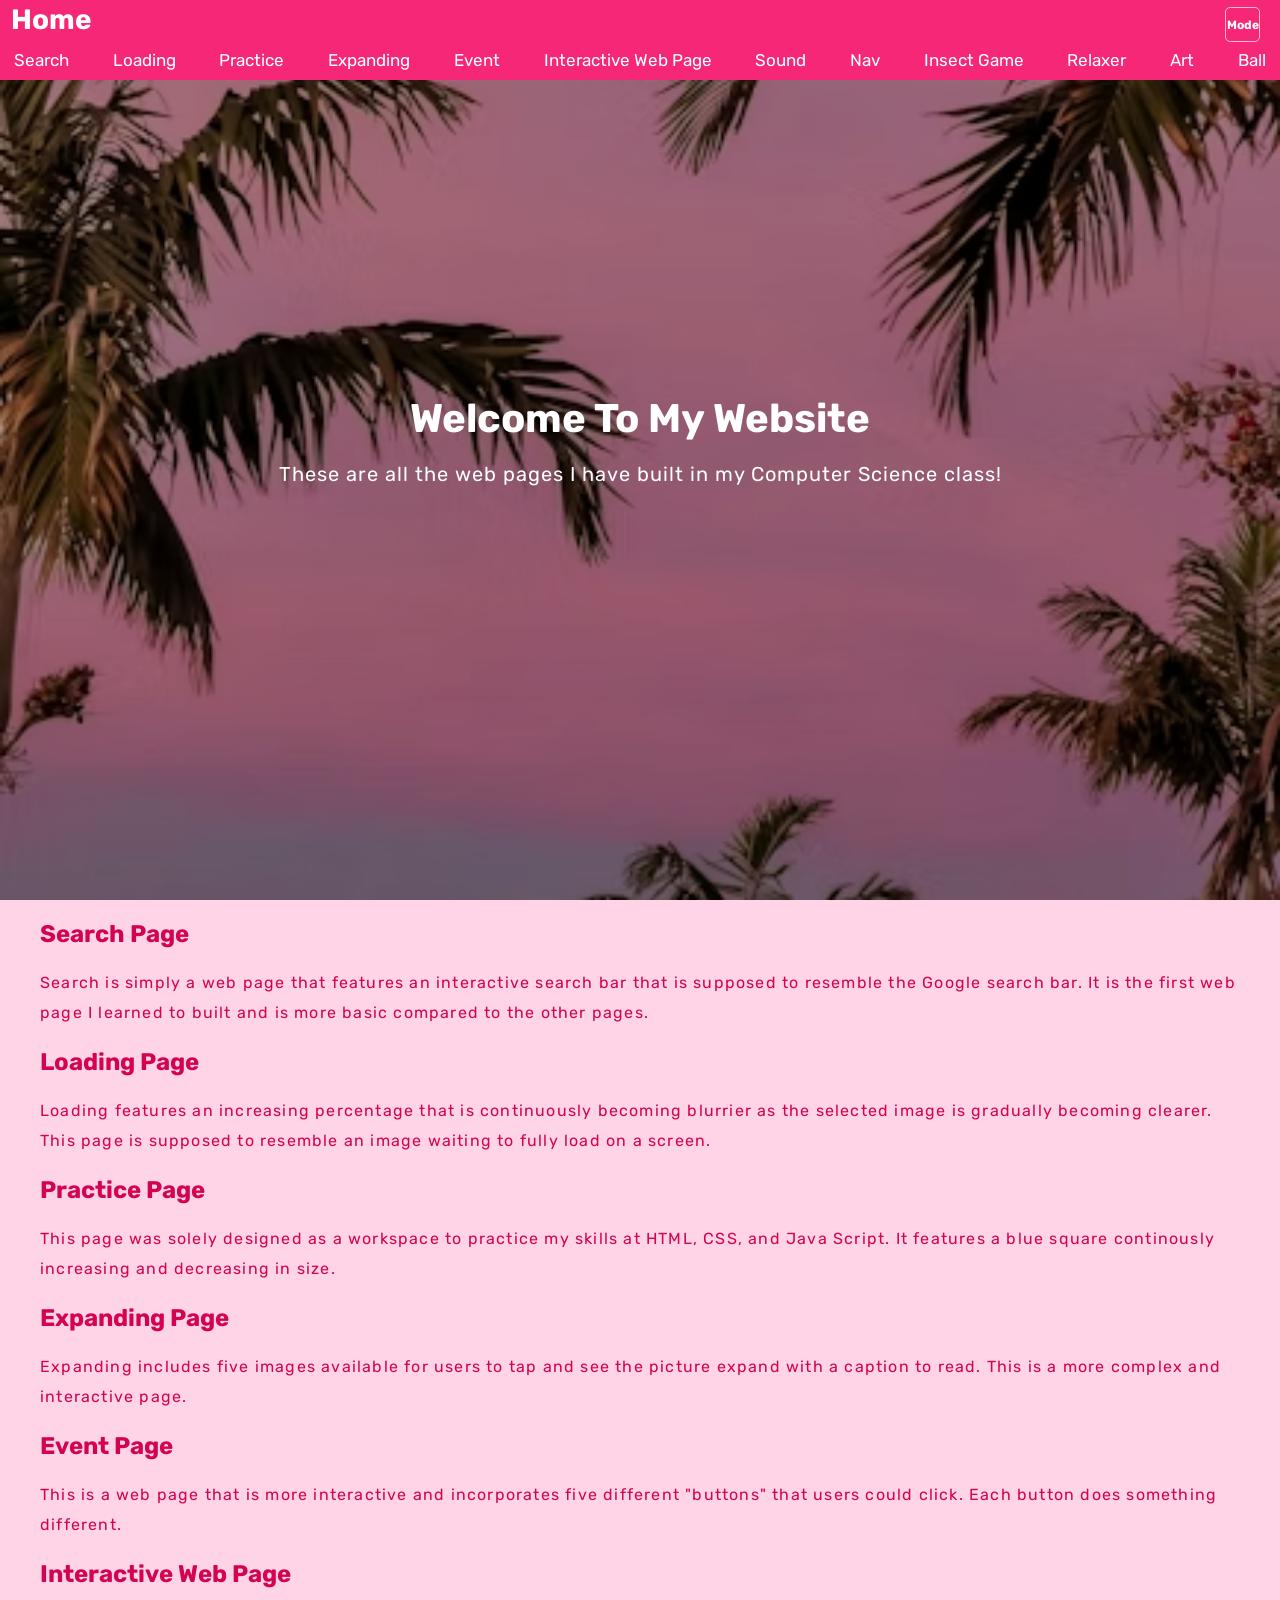
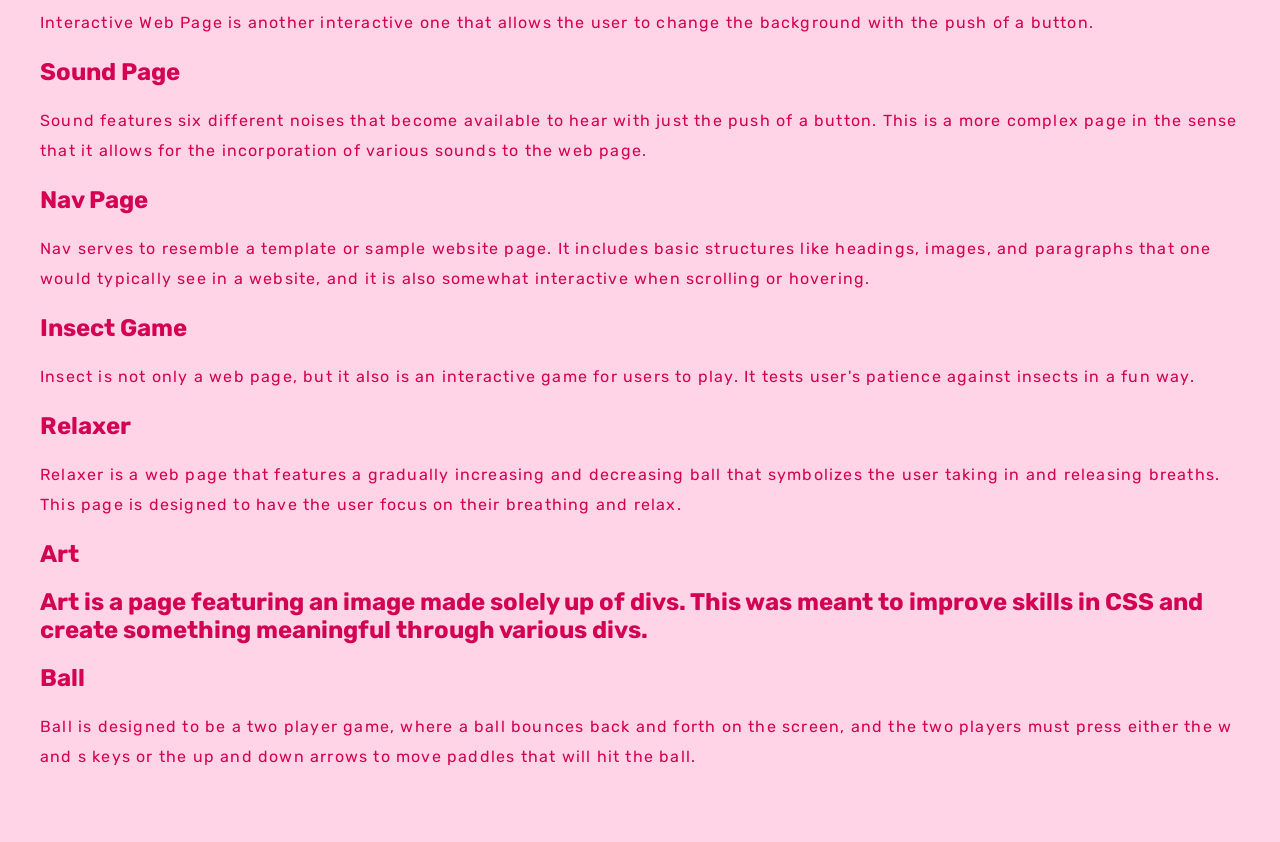
<file: index.html>
<!DOCTYPE html>
<html lang="en">
<head>
    <meta charset="UTF-8">
    <meta name="viewport" content="width=device-width, initial-scale=1.0">
    <title>Home Page</title>
    <link rel="stylesheet" href="style/index.css">
</head>
<body>
    <nav class="nav">
        <div class="container">
            <h1 class="logo">
                <a href="index.html">Home</a>
            </h1>
            <ul>
                <li>
                    <a href="search.html">Search</a>
                </li>
                <li>
                    <a href="loading.html">Loading</a>
                </li>
                <li>
                    <a href="practice.html">Practice</a>
                </li>
                <li>
                    <a href="expanding.html">Expanding</a>
                </li>
                <li>
                    <a href="event.html">Event</a>
                </li>
                <li>
                    <a href="interactivewebpage.html">Interactive Web Page</a>
                </li>
                <li>
                    <a href="sound.html">Sound</a>
                </li>
                <li>
                    <a href="nav.html">Nav</a>
                </li>
                <li>
                    <a href="insect.html">Insect Game</a>
                </li>
                <li>
                    <a href="relaxer.html">Relaxer</a>
                </li>
                <li>
                    <a href="art.html">Art</a>
                </li>
                <li>
                    <a href="ball.html">Ball</a>
                </li>
            </ul>
            <div class="btn">
                <h1>Mode</h1>
            </div>
        </div>
    </nav>

    <div class="hero">
        <div class="container">
            <h1>Welcome To My Website</h1>
            <p>These are all the web pages I have built in my Computer Science class!</p>
        </div>
    </div>

    <section class="container content">
        <h3>Search Page</h3>
        <p>Search is simply a web page that features an interactive search bar that is supposed to resemble the Google search bar. It is the first web page I learned to built and is more basic compared to the other pages.</p>
        <h3>Loading Page</h3>
        <p>Loading features an increasing percentage that is continuously becoming blurrier as the selected image is gradually becoming clearer. This page is supposed to resemble an image waiting to fully load on a screen.</p>
        <h3>Practice Page</h3>
        <p>This page was solely designed as a workspace to practice my skills at HTML, CSS, and Java Script. It features a blue square continously increasing and decreasing in size.</p>
        <h3>Expanding Page</h3>
        <p>Expanding includes five images available for users to tap and see the picture expand with a caption to read. This is a more complex and interactive page.</p>
        <h3>Event Page</h3>
        <p>This is a web page that is more interactive and incorporates five different "buttons" that users could click. Each button does something different.</p>
        <h3>Interactive Web Page</h3>
        <p>Interactive Web Page is another interactive one that allows the user to change the background with the push of a button.</p>
        <h3>Sound Page</h3>
        <p>Sound features six different noises that become available to hear with just the push of a button. This is a more complex page in the sense that it allows for the incorporation of various sounds to the web page.</p>
        <h3>Nav Page</h3>
        <p>Nav serves to resemble a template or sample website page. It includes basic structures like headings, images, and paragraphs that one would typically see in a website, and it is also somewhat interactive when scrolling or hovering.</p>
        <h3>Insect Game</h3>
        <p>Insect is not only a web page, but it also is an interactive game for users to play. It tests user's patience against insects in a fun way.</p>
        <h3>Relaxer</h3>
        <p>Relaxer is a web page that features a gradually increasing and decreasing ball that symbolizes the user taking in and releasing breaths. This page is designed to have the user focus on their breathing and relax.</p>
        <h3>Art</h3>
        <h3>Art is a page featuring an image made solely up of divs. This was meant to improve skills in CSS and create something meaningful through various divs.</h3>
        <h3>Ball</h3>
        <p>Ball is designed to be a two player game, where a ball bounces back and forth on the screen, and the two players must press either the w and s keys or the up and down arrows to move paddles that will hit the ball. </p>
    </section>

    <script src="script/index.js"></script>
</body>
</html>
</file>
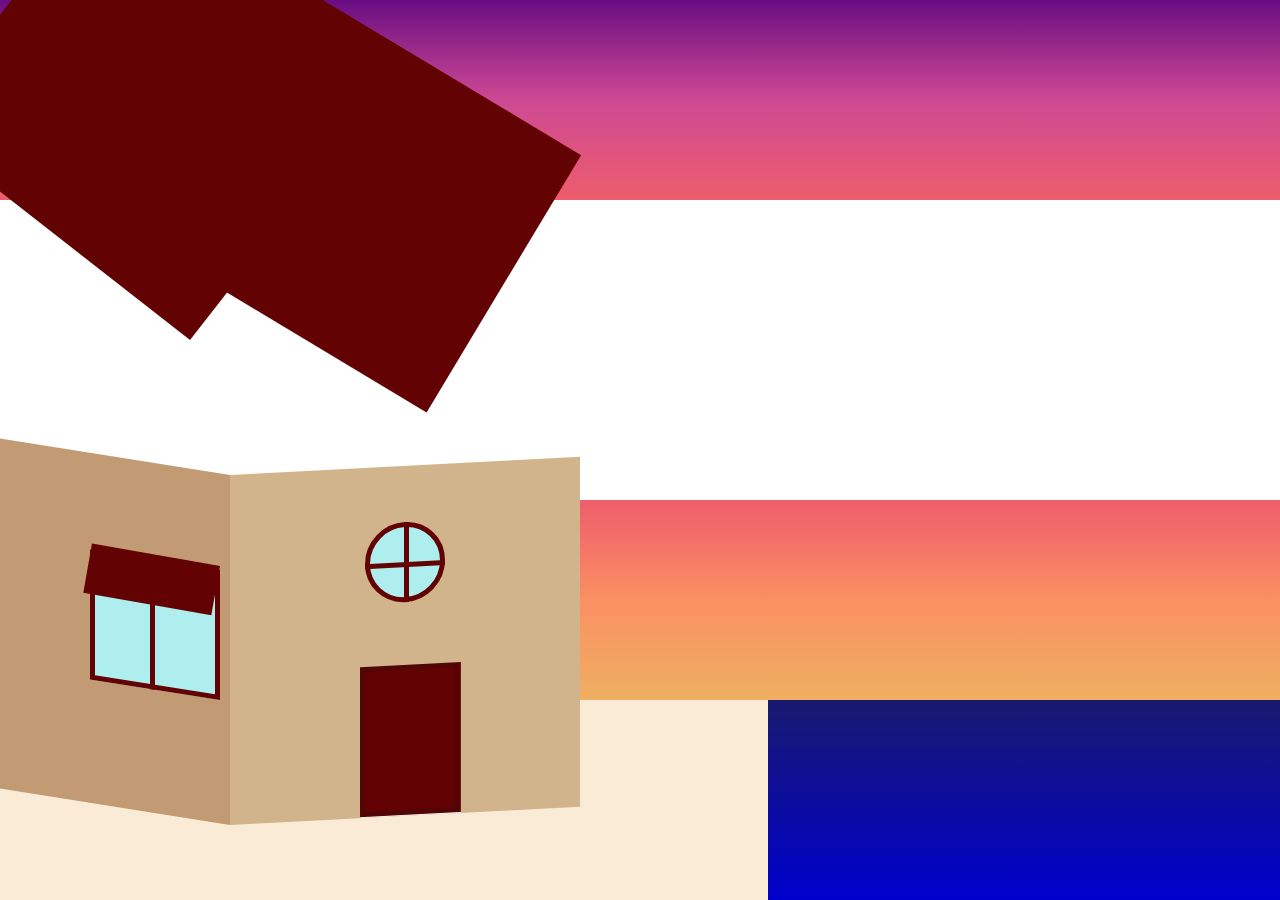
<file: art.html>
<!DOCTYPE html>
<html lang="en">
<head>
    <meta charset="UTF-8">
    <meta name="viewport" content="width=device-width, initial-scale=1.0">
    <title>Art</title>
    <link rel="stylesheet" href="style/art.css">
</head>
<body>
    <div class="front-wall"></div>
    <div class="door"></div>
    <div class="window1-pane"></div>
    <div class="window2-pane"></div>
    <div class="glass1"></div>
    <div class="glass2"></div>
    <div class="window1-frame1"></div>
    <div class="window1-frame2"></div>
    <div class="window2-frame1"></div>
    <div class="window2-frame2"></div>
    <div class="left-roof"></div>
    <div class="right-roof"></div>
    <div class="roof-gap"></div>
    <div class="slanted-wall"></div>
    <div class="sand"></div>
    <div class="ocean"></div>
    <div class="background1"></div>
    <div class="background2"></div>
    <div class="background3"></div>
    <div class="background4"></div>

</body>
</html>
</file>
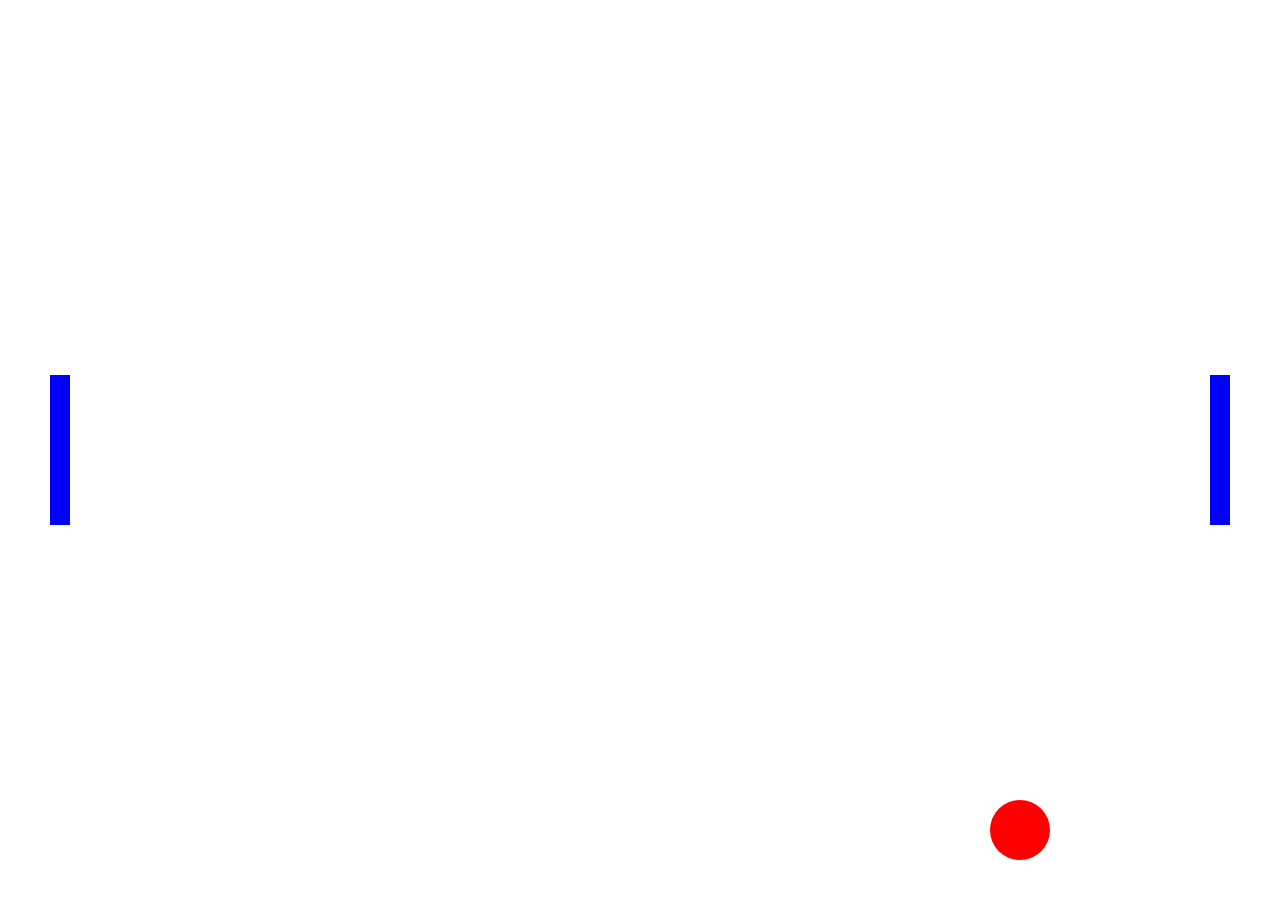
<file: ball.html>
<!DOCTYPE html>
<html lang="en">
<head>
    <meta charset="UTF-8">
    <meta name="viewport" content="width=device-width, initial-scale=1.0">
    <title>Ball</title>
</head>
<body>
    <script src="script/ball.js"></script>
</body>
</html>
</file>
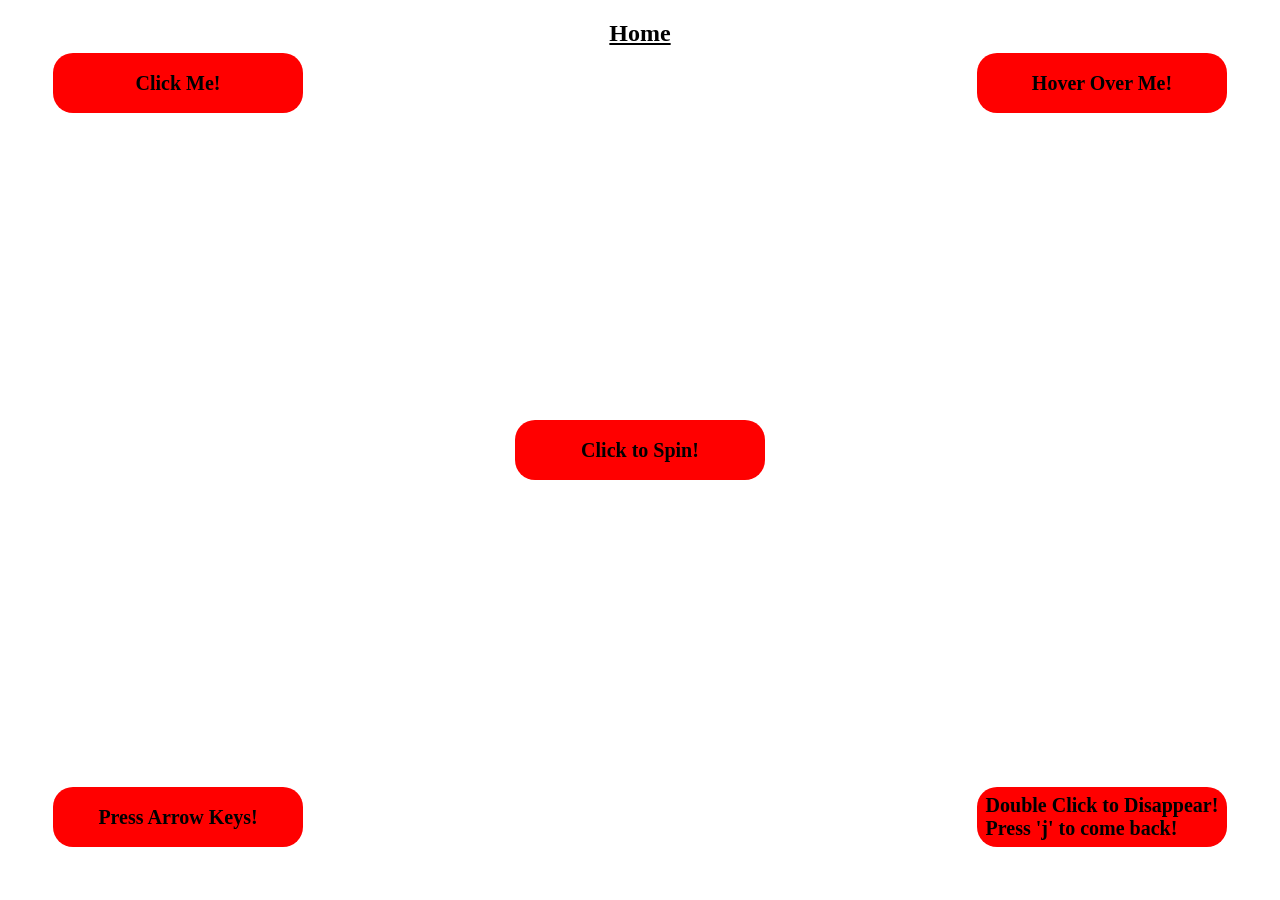
<file: event.html>
<!DOCTYPE html>
<html lang="en">
<head>
    <meta charset="UTF-8">
    <meta name="viewport" content="width=device-width, initial-scale=1.0">
    <title>Event</title>
    <link rel="stylesheet" href="style/event.css">
</head>
<body>
    <div class="rectangle click">
        <h3>Click Me!</h3>
    </div>
    <div class="rectangle move">
        <h3>Press Arrow Keys!</h3>
    </div>
    <div class="rectangle spin">
        <h3>Click to Spin!</h3>
    </div>
    <div class="rectangle hover">
        <h3>Hover Over Me!</h3>
    </div>
    <div class="rectangle dblclick">
        <h3>Double Click to Disappear! <br> Press 'j' to come back!</h3>
    </div>
    <nav class="nav">
        <div class="container">
            <h1 class="logo">
                <a href="index.html">Home</a>
            </h1>
        </div>
    </nav>
    <script src="script/event.js"></script>
</body>
</html>
</file>
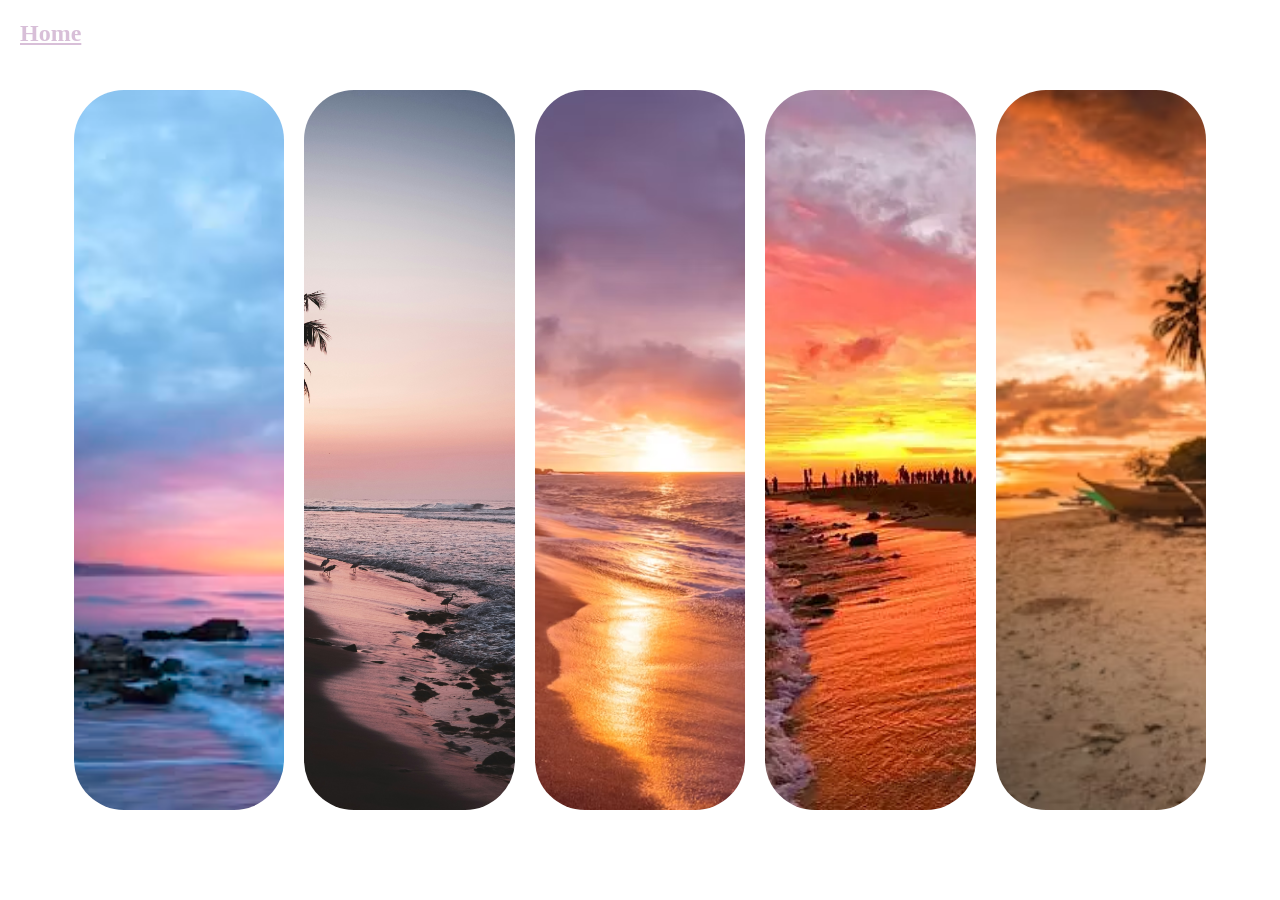
<file: expanding.html>
<!DOCTYPE html>
<html lang="en">
<head>
    <meta charset="UTF-8">
    <meta name="viewport" content="width=device-width, initial-scale=1.0">
    <title>Expanding</title>
    <link rel="stylesheet" href="style/expanding.css">
</head>
<body>
    <div class="container">
        <div class="panel" style="background-image: url('images/bluepinkyellow beach.avif')">
            <h3>Blue, calm aesthetic beach</h3>
        </div>
        <div class="panel" style="background-image: url('images/pinkblue beach.jpg')">
            <h3>Pink-blue sunset on a beach</h3>
        </div>
        <div class="panel" style="background-image: url('images/pinkpurple beach.avif')">
            <h3>Purple clouds, pink sunset beach</h3>
        </div>
        <div class="panel" style="background-image: url('images/orangered beach.webp')">
            <h3>Red-orange sunset beach</h3>
        </div>
        <div class="panel" style="background-image: url('images/orange yellow beach.avif')">
            <h3>Yellow-orange sunset beach</h3>
        </div>
    </div>
    <nav class="nav">
        <div class="container">
            <h1 class="logo">
                <a href="index.html">Home</a>
            </h1>
        </div>
    </nav>
    <script src="script/expanding.js"></script>
</body>
</html>
</file>
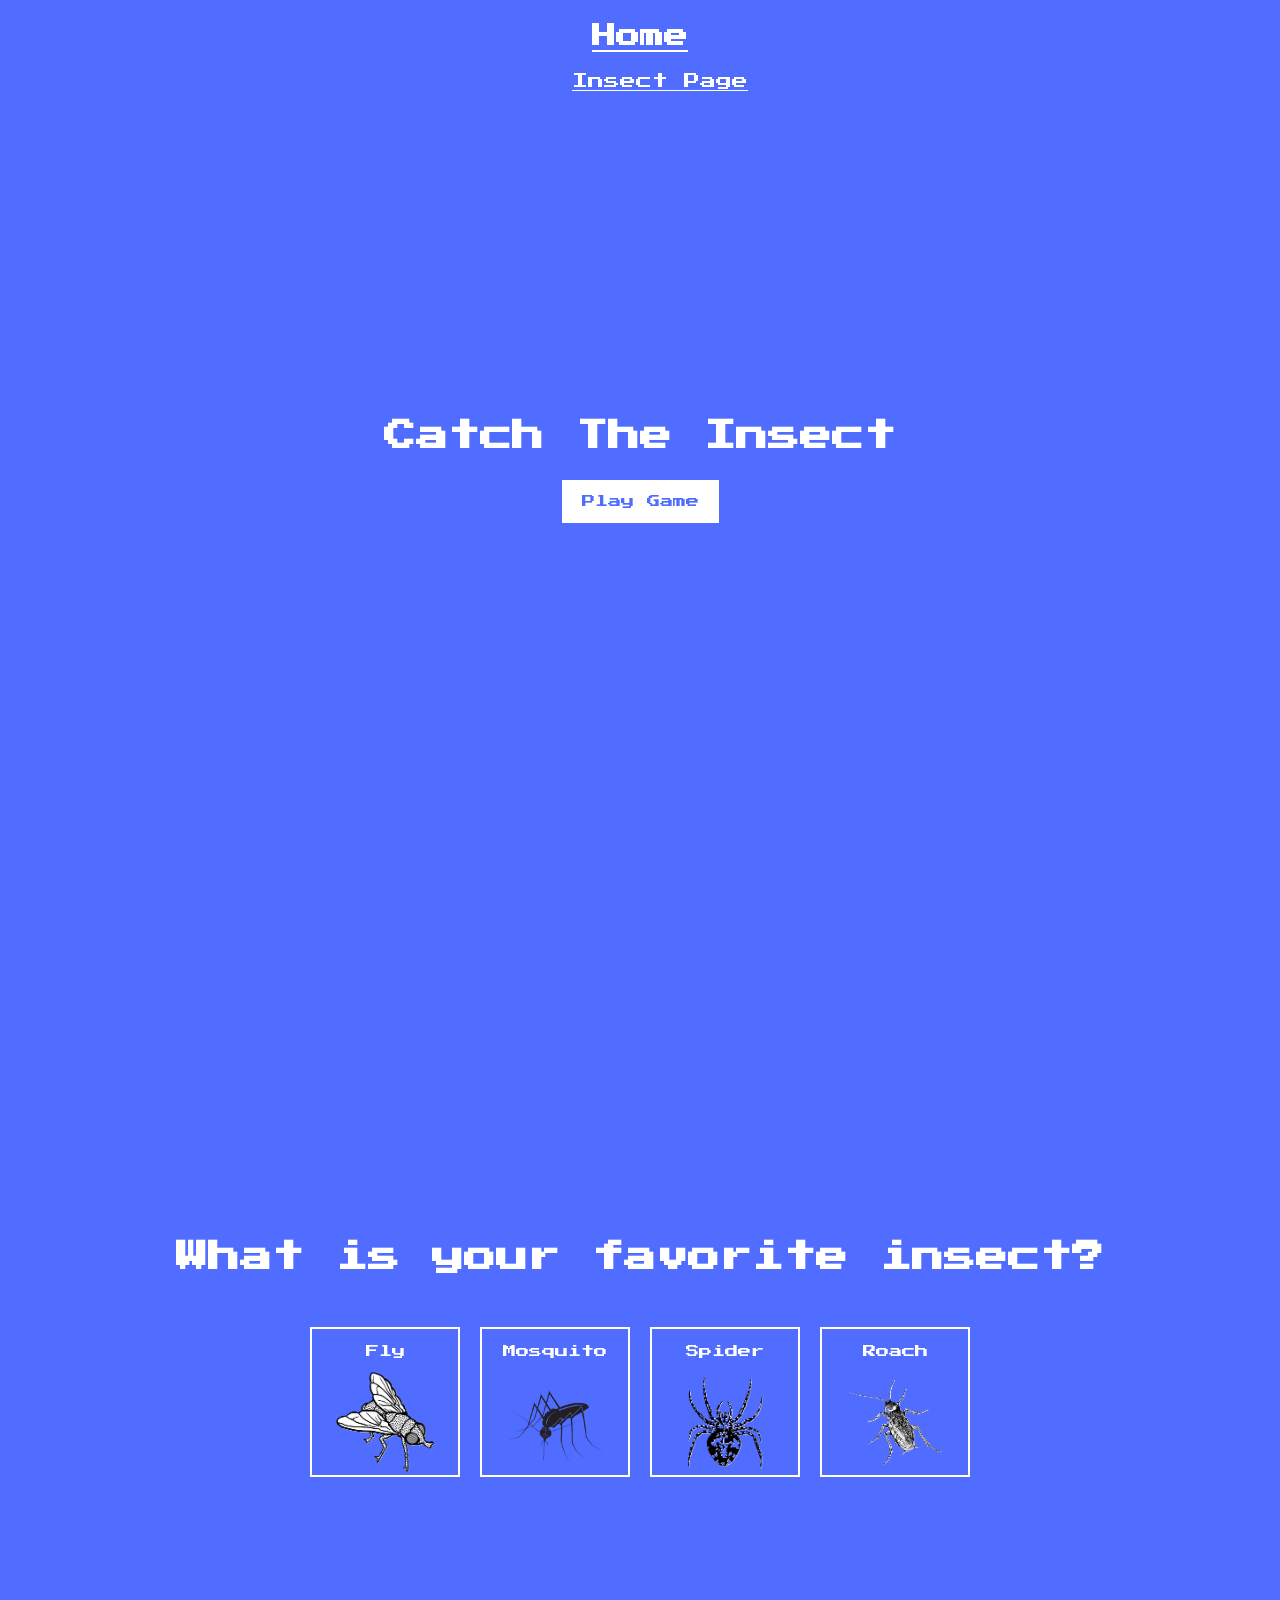
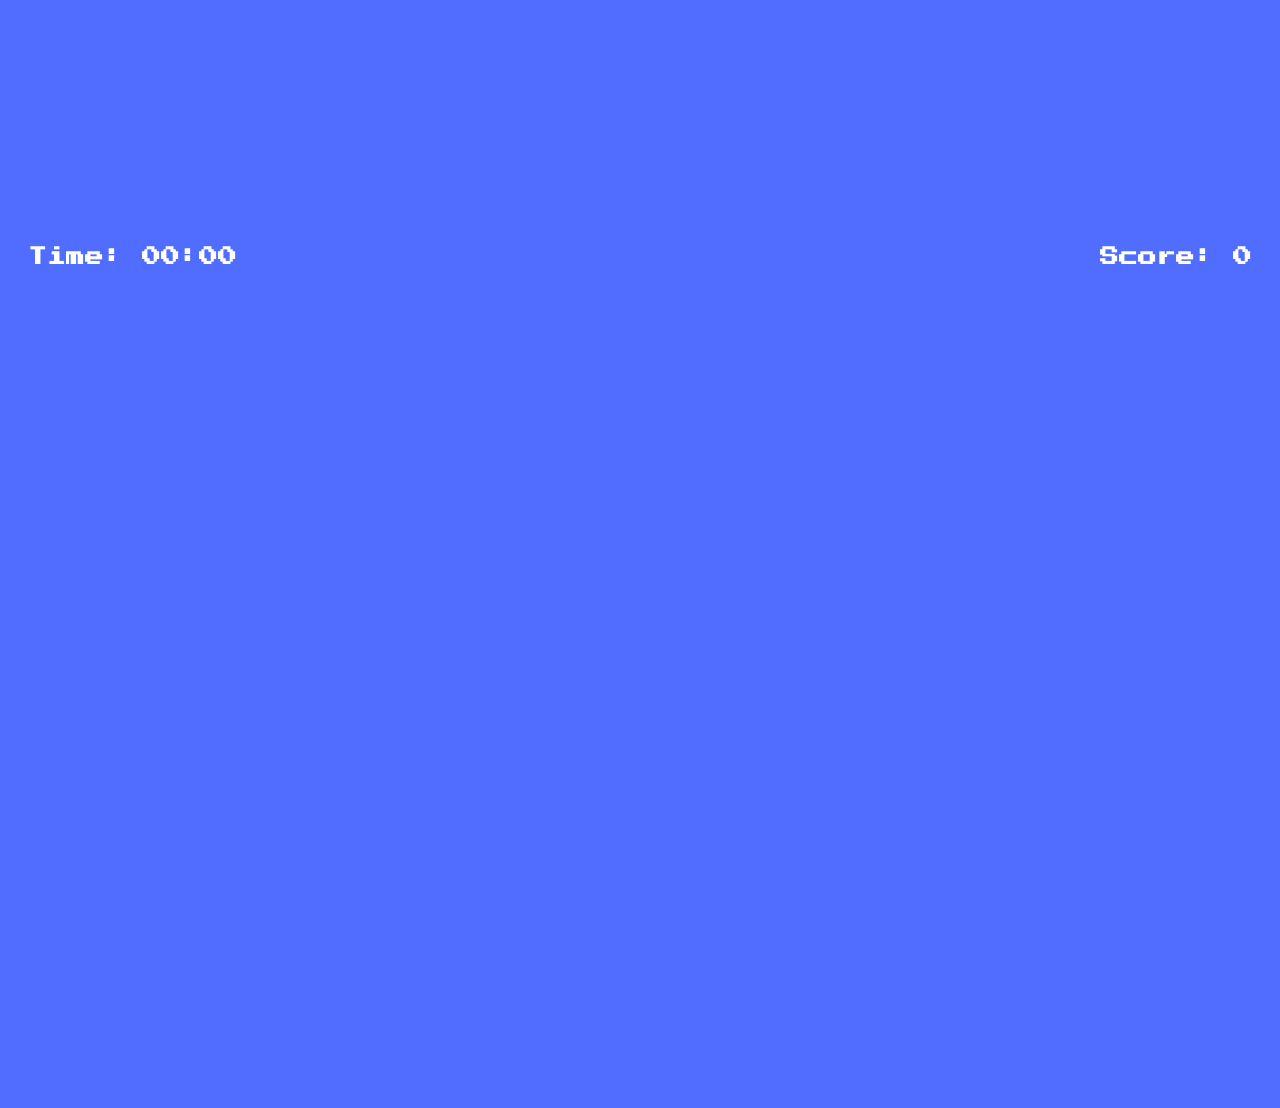
<file: insect.html>
<!DOCTYPE html>
<html lang="en">
<head>
    <meta charset="UTF-8">
    <meta name="viewport" content="width=device-width, initial-scale=1.0">
    <title>Insect Game</title>
    <link rel="stylesheet" href="style/insect.css">
</head>
<body>
    <nav class="nav">
        <div class="container">
            <h1 class="logo">
                <a href="index.html">Home</a>
            </h1>
            <ul>
                <li>
                    <a href="insect.html" class="current">Insect Page</a>
                </li>
            </ul>
        </div>
    </nav>

    <div class="screen">
        <h1>Catch The Insect</h1>
        <button class="btn" id="start-btn">Play Game</button>
    </div>

    <div class="screen">
        <h1>What is your favorite insect?</h1>
        <ul class="insects-list">
           <li>
            <button class="choose-insect-btn">
                <p>Fly</p>
                <img src="images/fly.png" alt="fly">
            </button>
           </li>
           <li>
            <button class="choose-insect-btn">
                <p>Mosquito</p>
                <img src="images/mosquito.png" alt="mosquito">
            </button>
           </li>
           <li>
            <button class="choose-insect-btn">
                <p>Spider</p>
                <img src="images/spider.png" alt="spider">
            </button>
           </li>
           <li>
            <button class="choose-insect-btn">
                <p>Roach</p>
                <img src="images/roach.png" alt="roach">
            </button>
           </li>
        </ul>
    </div>

    <div class="screen game-container" id="game-container">
        <h3 class="time" id="time">Time: 00:00</h3>
        <h3 id="score" class="score">Score: 0</h3>
        <h5 id="message" class="message">
            Are you annoyed yet? <br>
            You are playing an impossible game!!
        </h5>
        <nav class="nav">
            <div class="container">
                <h1 class="logo">
                    <a href="index.html">Home</a>
                </h1>
                <ul>
                    <li>
                        <a href="insect.html" class="current">Insect Page</a>
                    </li>
                </ul>
            </div>
        </nav>
    </div>
    <script src="script/insect.js"></script>
</body>
</html>
</file>
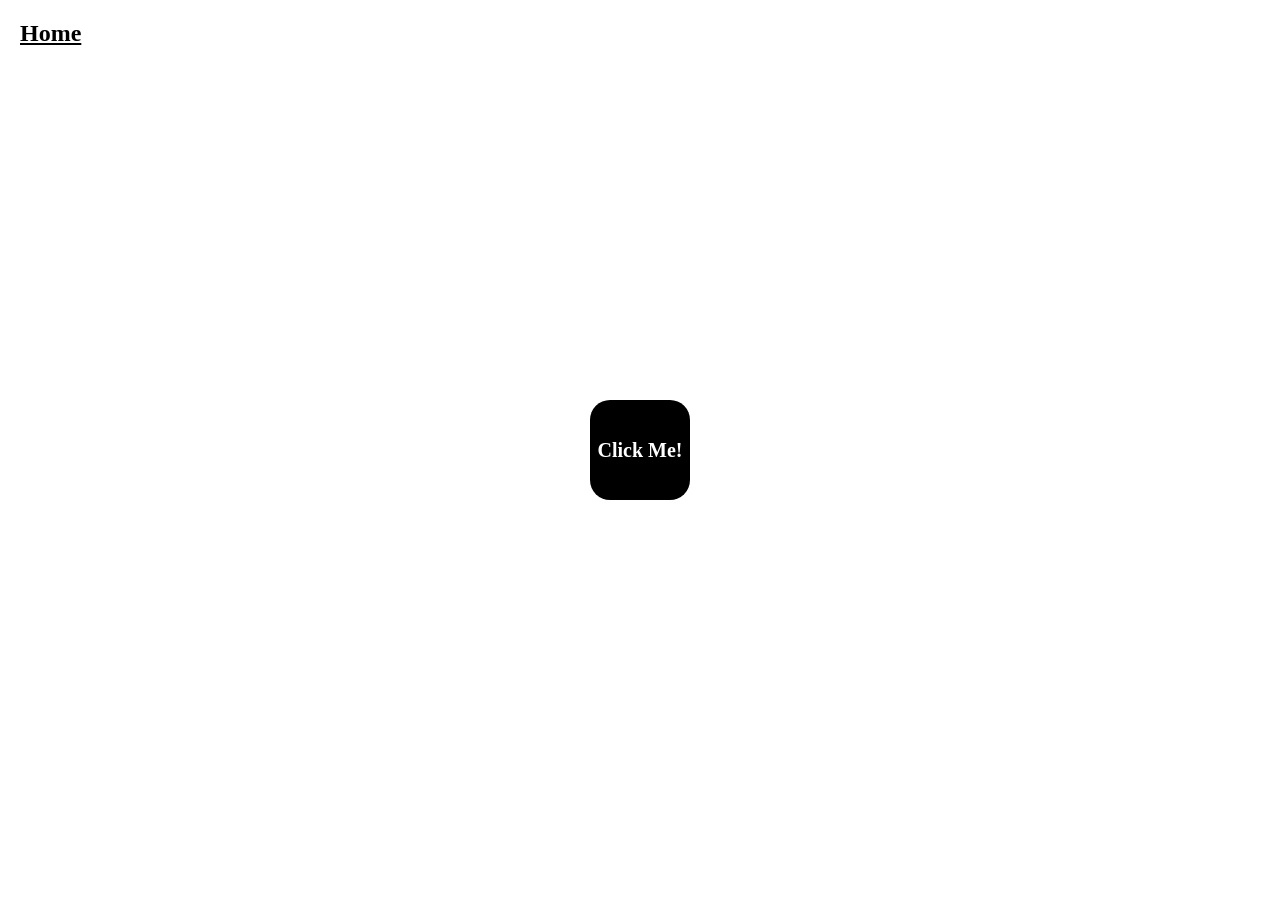
<file: interactivewebpage.html>
<!DOCTYPE html>
<html lang="en">
<head>
    <meta charset="UTF-8">
    <meta name="viewport" content="width=device-width, initial-scale=1.0">
    <title>Interactive Web Page</title>
    <link rel="stylesheet" href="style/interactivewebpage.css">
</head>
<body>
    <div class = "box">
        <h3>Click Me!</h3>
    </div>
    <nav class="nav">
        <div class="container">
            <h1 class="logo">
                <a href="index.html">Home</a>
            </h1>
        </div>
    </nav>
    <script src="script/interactivewebpage.js"></script>
</body>
</html>
</file>
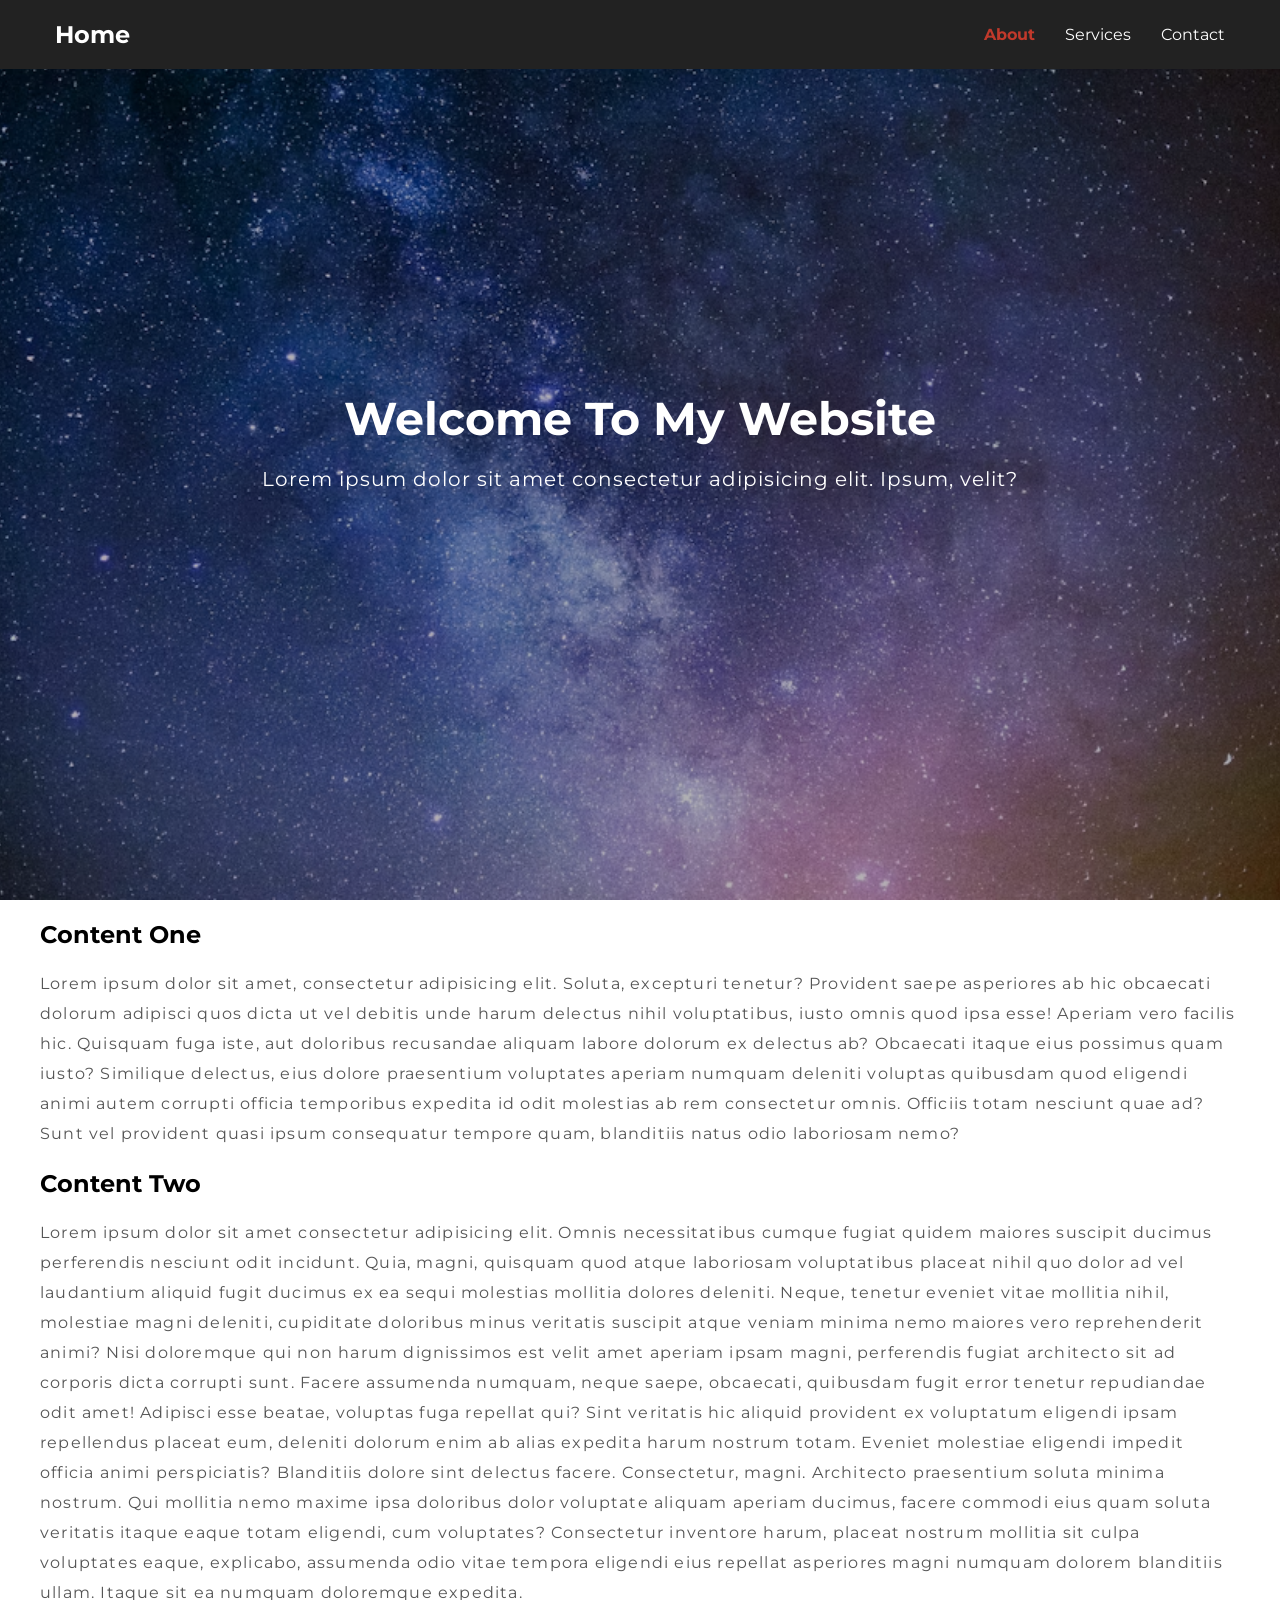
<file: nav.html>
<!DOCTYPE html>
<html lang="en">
<head>
    <meta charset="UTF-8">
    <meta name="viewport" content="width=device-width, initial-scale=1.0">
    <title>Nav Page</title>
    <link rel="stylesheet" href="style/nav.css">
</head>
<body>
    <nav class="nav">
        <div class="container">
            <h1 class="logo">
                <a href="index.html">Home</a>
            </h1>
            <ul>
                <li>
                    <a class="current" href="nav.html">About</a>
                </li>
                <li>
                    <a href="#">Services</a>
                </li>
                <li>
                    <a href="#">Contact</a>
                </li>
            </ul>
        </div>
    </nav>

    <div class="hero">
        <div class="container">
            <h1>Welcome To My Website</h1>
            <p> Lorem ipsum dolor sit amet consectetur adipisicing elit. Ipsum, velit?</p>
        </div>
    </div>

    <section class="container content">
        <h2>Content One</h2>
        <p>Lorem ipsum dolor sit amet, consectetur adipisicing elit. Soluta, excepturi tenetur? Provident saepe asperiores ab hic obcaecati dolorum adipisci quos dicta ut vel debitis unde harum delectus nihil voluptatibus, iusto omnis quod ipsa esse! Aperiam vero facilis hic. Quisquam fuga iste, aut doloribus recusandae aliquam labore dolorum ex delectus ab? Obcaecati itaque eius possimus quam iusto? Similique delectus, eius dolore praesentium voluptates aperiam numquam deleniti voluptas quibusdam quod eligendi animi autem corrupti officia temporibus expedita id odit molestias ab rem consectetur omnis. Officiis totam nesciunt quae ad? Sunt vel provident quasi ipsum consequatur tempore quam, blanditiis natus odio laboriosam nemo?</p>

        <h3>Content Two</h3>
        <p>Lorem ipsum dolor sit amet consectetur adipisicing elit. Omnis necessitatibus cumque fugiat quidem maiores suscipit ducimus perferendis nesciunt odit incidunt. Quia, magni, quisquam quod atque laboriosam voluptatibus placeat nihil quo dolor ad vel laudantium aliquid fugit ducimus ex ea sequi molestias mollitia dolores deleniti. Neque, tenetur eveniet vitae mollitia nihil, molestiae magni deleniti, cupiditate doloribus minus veritatis suscipit atque veniam minima nemo maiores vero reprehenderit animi? Nisi doloremque qui non harum dignissimos est velit amet aperiam ipsam magni, perferendis fugiat architecto sit ad corporis dicta corrupti sunt. Facere assumenda numquam, neque saepe, obcaecati, quibusdam fugit error tenetur repudiandae odit amet! Adipisci esse beatae, voluptas fuga repellat qui? Sint veritatis hic aliquid provident ex voluptatum eligendi ipsam repellendus placeat eum, deleniti dolorum enim ab alias expedita harum nostrum totam. Eveniet molestiae eligendi impedit officia animi perspiciatis? Blanditiis dolore sint delectus facere. Consectetur, magni. Architecto praesentium soluta minima nostrum. Qui mollitia nemo maxime ipsa doloribus dolor voluptate aliquam aperiam ducimus, facere commodi eius quam soluta veritatis itaque eaque totam eligendi, cum voluptates? Consectetur inventore harum, placeat nostrum mollitia sit culpa voluptates eaque, explicabo, assumenda odio vitae tempora eligendi eius repellat asperiores magni numquam dolorem blanditiis ullam. Itaque sit ea numquam doloremque expedita.</p>
    </section>
    <script src ="script/nav.js"></script>
</body>
</html>
</file>
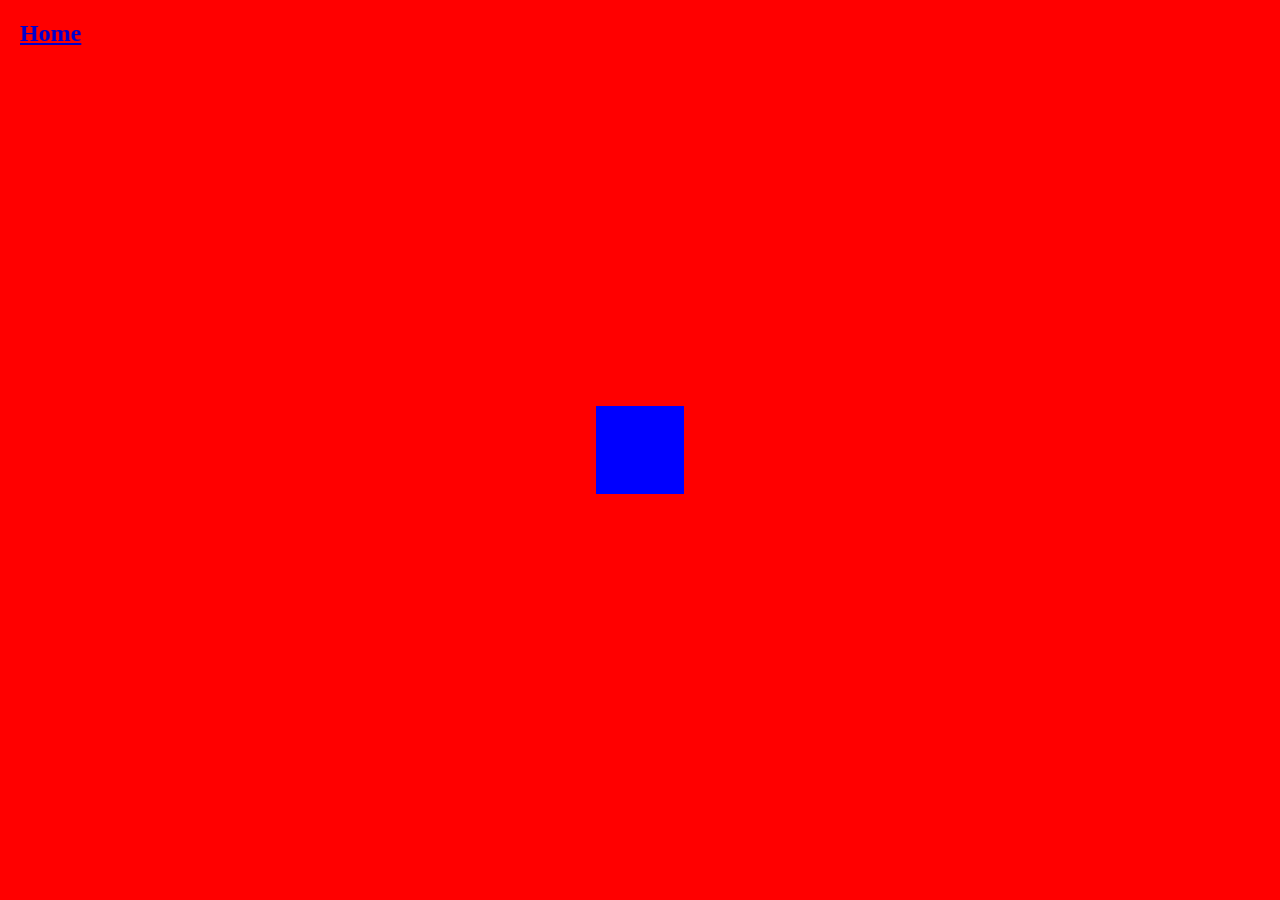
<file: practice.html>
<!DOCTYPE html>
<html lang="en">
<head>
    <meta charset="UTF-8">
    <meta name="viewport" content="width=device-width, initial-scale=1.0">
    <title>Document</title>
    <link rel="stylesheet" href="style/practice.css">
</head>
<body>
    <div class="box"></div>
    <nav class="nav">
        <div class="container">
            <h1 class="logo">
                <a href="index.html">Home</a>
            </h1>
        </div>
    </nav>
    <script src="script/practice.js"></script>
</body>
</html>
</file>
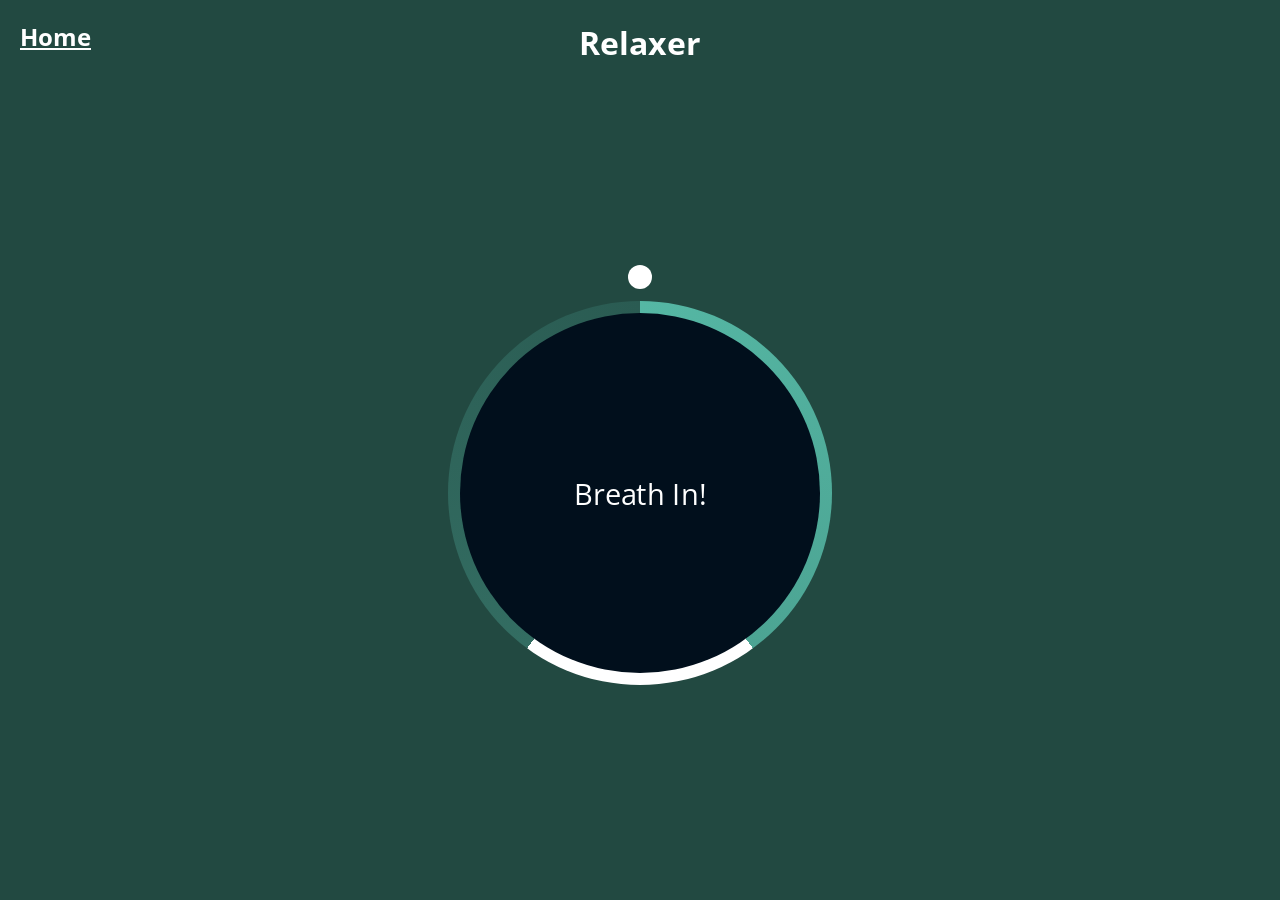
<file: relaxer.html>
<!DOCTYPE html>
<html lang="en">
<head>
    <meta charset="UTF-8">
    <meta name="viewport" content="width=device-width, initial-scale=1.0">
    <title>Relaxer</title>
    <link rel="stylesheet" href="style/relaxer.css">
</head>
<body>

    <h1>Relaxer</h1>
    <div class="container" id="container">
        <div class="circle"></div>

        <p class="text" id="text"></p>

        <div class="pointer-container">
            <span class="pointer"></span>
        </div>
        <div class="gradient-circle"></div>
    </div>

    <nav class="nav">
        <div class="nav-container">
            <h1 class="logo">
                <a href="index.html">Home</a>
            </h1>
        </div>
    </nav>

    <script src="script/relaxer.js"></script>
</body>
</html>
</file>
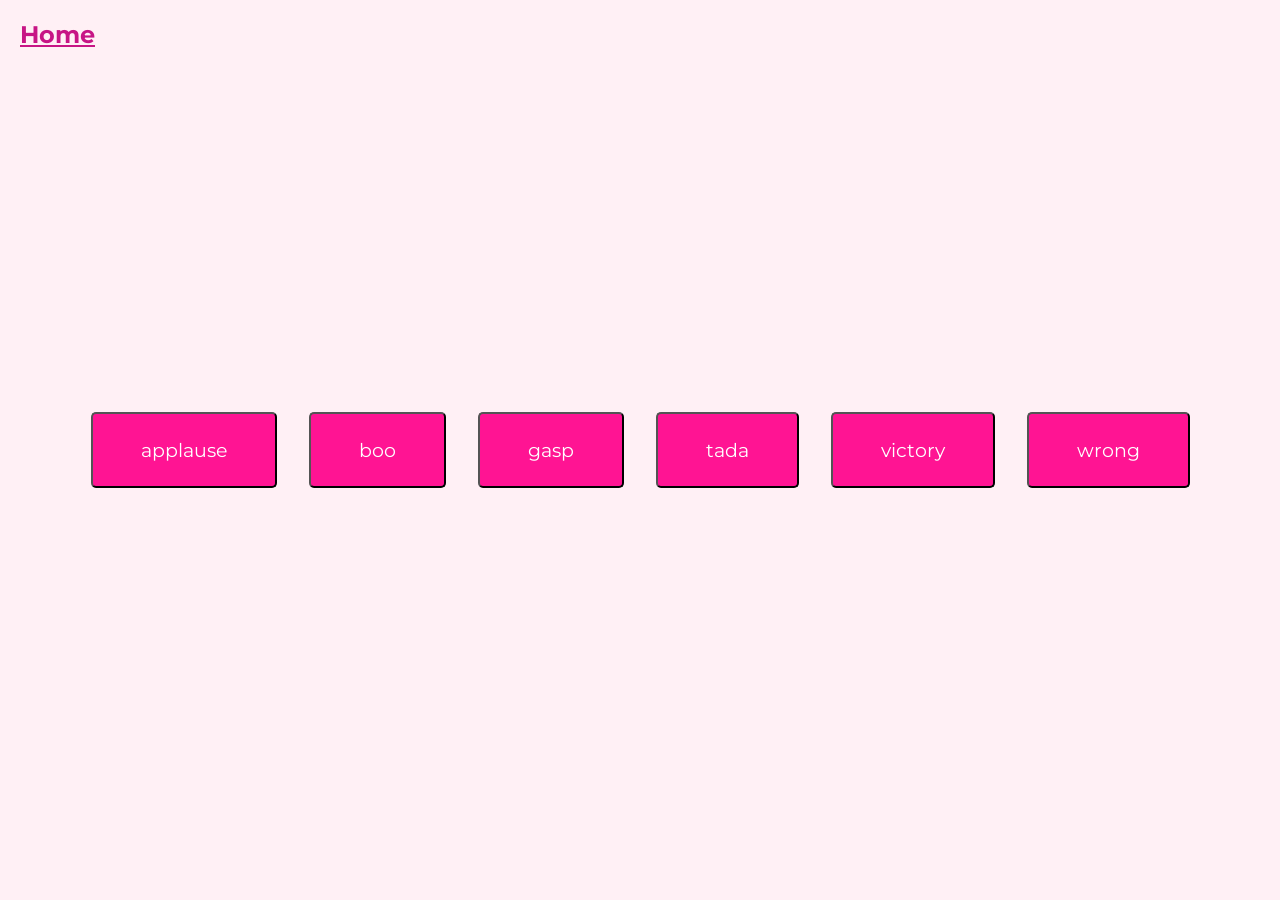
<file: sound.html>
<!DOCTYPE html>
<html lang="en">
<head>
    <meta charset="UTF-8">
    <meta name="viewport" content="width=device-width, initial-scale=1.0">
    <title>Sound</title>
    <link rel="stylesheet" href="style/sound.css">
</head>
<body>
    <audio src="sounds/applause.mp3" class="applause"></audio>
    <audio src="sounds/boo.mp3" class="boo"></audio>
    <audio src="sounds/gasp.mp3" class="gasp"></audio>
    <audio src="sounds/tada.mp3" class="tada"></audio>
    <audio src="sounds/victory.mp3" class="victory"></audio>
    <audio src="sounds/wrong.mp3" class="wrong"></audio>
    <div class="buttons"></div>
    <nav class="nav">
        <div class="container">
            <h1 class="logo">
                <a href="index.html">Home</a>
            </h1>
        </div>
    </nav>
    <script src = "script/sound.js"></script>
</body>
</html>
</file>
<file: style/index.css>
@import url('https://fonts.googleapis.com/css2?family=Montserrat:ital,wght@0,100..900;1,100..900&family=Open+Sans:ital,wght@0,300..800;1,300..800&family=Press+Start+2P&family=Rubik:ital,wght@0,300..900;1,300..900&display=swap');


* {
    box-sizing: border-box;
    margin: 0;
    padding: 0;
}

body {
    font-family: "Rubik", sans-serif;
    overflow-x: hidden;
    padding-bottom: 50px;
    background: #ffd4e6;
}

.container {
    max-width: 1350px;
    margin: 0 auto;
}

.nav {
    position: fixed;
    background: #f52776;
    top: 0;
    right: 0;
    left: 0;
    transition: all 0.3s ease-in-out;
    height: 80px;
}

.nav.container {
    display: flex;
    align-items: center;
    justify-content: space-between;
    padding: 20px 0px;
}

.nav a {
    text-decoration: none;
    color: #ffffff;
}

.nav a:hover {
    font-weight: bold;
    color: #ffd4e6;
}

.logo a {
    display: flex;
    font-size: 28px;
    top: 0px;
    left: 0px;
    padding: 3px 0px 0px 11px;
}

.nav ul {
    display: flex;
    align-items: center;
    justify-content: space-between;
    list-style-type: none;
    padding: 14px;
    font-size: 17px;
}

.hero {
    height: 100vh;
    background-image: url('../images/pinkbeachbackground.avif');
    background-size: cover;
    background-repeat: no-repeat;
    background-position: bottom center;
    color: #ffffff;
    display: flex;
    justify-content: center;
    align-items: center;
    text-align: center;
    position: relative;
    margin-bottom: 20px;
    z-index: -2;
}

.hero h1 {
    font-size: 40px;
    margin: -20px 0px 20px;
}

.hero p {
    font-size: 20px;
    letter-spacing: 1px;
}

.hero::before {
    content: '';
    position: absolute;
    top: 0px;
    left: 0px;
    width: 100%;
    height: 100%;
    z-index: -1;
    background: #000000;
    opacity: 0.3;
}

.content h3 {
    font-size: 150%;
    margin: 20px 40px;
    color: #d40252;
}

.content p {
    color: #d40252;
    line-height: 30px;
    letter-spacing: 1.2px;
    margin: 20px 40px;
}

.nav.active {
    background: #ffd4e6;
}

.nav.active a {
    color: #f52776;
}

.btn {
    display: flex;
    height: 35px;
    width: 35px;
    background: #f52776;
    top: 7px;
    right: 20px;
    position: absolute;
    align-items: center;
    justify-content: center;
    border-radius: 5px;
    cursor: pointer;
    border: 1px solid pink;
}

.btn h1 {
    font-size: 12px;
    padding: 2px;
    color: #ffffff;
}

.btn:hover {
    opacity: 0.8;
}

.hero.mode {
    background-image: url('../images/purple beach background.avif');
}

.hero.mode::before {
    content: '';
    position: absolute;
    top: 0px;
    left: 0px;
    width: 100%;
    height: 100%;
    z-index: -1;
    background: #000000;
    opacity: 0.5;
}

.nav.mode {
    background: #490c63;
}

.btn.mode {
    background: #490c63;
}

.content.mode h3 {
    color: #490c63;
}

.content.mode p {
    color: #490c63;
}

.nav.mode2 {
    background: #ecbfff;
}

.nav.mode2 a{
    color: #631087;
}
</file>
<file: style/art.css>
* {
    box-sizing: border-box;
    margin: 0;
}

.front-wall {
    background: Tan;
    /* background: bisque; */
    height: 350px;
    width: 350px;
    display: flex;
    position: fixed;
    right: 700px;
    bottom: 75px;
    transform: skewX(2deg);
    transform: skewY(-3deg);
    transform-origin: center left;
    z-index: 2;
}

.sand {
    background: AntiqueWhite;
    height: 200px;
    width: 60vw;
    display: flex;
    position: absolute;
    bottom: 0px;
}

.ocean {
    background: linear-gradient(Midnightblue, mediumblue);
    height: 200px;
    width: 40vw;
    display: flex;
    position: absolute;
    bottom: 0px;
    right: 0px;
}

.slanted-wall {
    background: #c29a74;
    /* background: #c29a74; */
    height: 350px;
    width: 315px;
    display: flex;
    position: fixed;
    right: 1050px;
    bottom: 75px;
    transform: skewX(-5deg);
    transform: skewY(9deg);
    transform-origin: top right;
    z-index: 2;
}

.door {
    position: fixed;
    background: #630202;
    height: 150px;
    width: 100px;
    bottom: 88px;
    right: 820px;
    z-index: 4;
    transform: skewX(2deg);
    transform: skewY(-3deg);
    transform-origin: top right;
    border: 5px solid #520505;
}

.left-roof {
    position: absolute;
    display: flex;
    background: #630202;
    height: 300px;
    width: 350px;
    right: 1090px;
    top: 40px;
    transform: skewX(5deg);
    transform: skewY(10deg);
    transform: rotate(38deg);
    transform-origin: bottom right;
    z-index: -3;
}

.right-roof {
    position: absolute;
    display: flex;
    background: #630202;
    height: 300px;
    width: 325px;
    right: 807px;
    top: -55px;
    transform: skewX(5deg);
    transform: skewY(10deg);
    transform: rotate(31deg);
    transform-origin: bottom left;
    z-index: -3;
}

.roof-gap {
    position: absolute;
    display: flex;
    background: #630202;
    height: 50px;
    width: 70px;
    top: 0px;
    right: 985px;
}

.background1 {
    background: linear-gradient(#6a0d83, #ce4993);
    position: absolute;
    display: flex;
    height: 100px;
    width: 100vw;
    top: 0px;
    z-index: -5;
}

.background2 {
    background: linear-gradient(#ce4993, #ee5d6c);
    position: absolute;
    display: flex;
    height: 100px;
    width: 100vw;
    top: 100px;
    z-index: -5;
}

.background3 {
    background: linear-gradient(#ee5d6c, #fb9062);
    position: absolute;
    display: flex;
    height: 100px;
    width: 100vw;
    bottom: 300px;
}

.background4 {
    background: linear-gradient(#fb9062, #eeaf61);
    position: absolute;
    display: flex;
    height: 100px;
    width: 100vw;
    bottom: 200px;
}

.window1-pane {
    position: absolute;
    display: flex;
    height: 80px;
    width: 80px;
    background: PaleTurquoise;
    bottom: 300px;
    right: 835px;
    z-index: 6;
    transform: skewX(2deg);
    transform: skewY(-3deg);
    transform-origin: top right;
    border-radius: 50%;
    border: 5px solid #630202;
}

.window1-frame1 {
    position: absolute;
    display: flex;
    height: 80px;
    width: 5px;
    background: #630202;
    bottom: 298px;
    right: 871px;
    z-index: 8;
    transform: skewX(2deg);
    transform: skewY(-3deg);
    transform-origin: top right;
}

.window1-frame2 {
    position: absolute;
    display: flex;
    height: 5px;
    width: 80px;
    background: #630202;
    bottom: 335px;
    right: 835px;
    z-index: 8;
    transform: skewX(2deg);
    transform: skewY(-3deg);
    transform-origin: top right;
}

.window2-pane {
    position: absolute;
    display: flex;
    height: 130px;
    width: 130px;
    background: PaleTurquoise;
    bottom: 200px;
    left: 90px;
    z-index: 6;
    transform: skewX(-5deg);
    transform: skewY(9deg);
    transform-origin: top right;
    border: 5px solid #630202;
}

.window2-frame1 {
    position: absolute;
    display: flex;
    background: #630202;
    height: 130px;
    width: 5px;
    bottom: 210px;
    left: 150px;
    z-index: 8;
    transform: skewX(-5deg);
    transform: skewY(9deg);
    transform-origin: top right;
}

.window2-frame2 {
    position: absolute;
    display: flex;
    background: #630202;
    height: 50px;
    width: 130px;
    bottom: 284px;
    left: 90px;
    z-index: 9;
    transform: skewX(5deg);
    transform: skewY(10deg);
    transform: rotate(10deg);
    transform-origin: top right;
}
</file>
<file: style/event.css>
* {
    box-sizing: border-box;
}

body {
    display: flex;
    height: 100vh;
    align-items: center;
    justify-content: center;
    margin: 0;
}

.rectangle {
    height: 60px;
    width: 250px;
    background: red;
    margin: 3px;
    border-radius: 20px;
    display: flex;
    justify-content: center;
    align-items: center;
}
.rectangle h3 {
    position: absolute;
    align-items: center;
    justify-content: center;
    font-size: 20px;
}

.click {
    position: absolute;
    top: 50px;
    left: 50px;
    cursor: pointer;
}

.move {
    position: absolute;
    bottom: 50px;
    left: 50px;
    cursor: pointer;
}

.hover {
    position: absolute;
    top: 50px;
    right: 50px;
    cursor: pointer;
}

.dblclick {
    position: absolute;
    bottom: 50px;
    right: 50px;
    cursor: pointer;
}

@keyframes spinner {
    from {
        transform: rotate(0deg);
    }
    to {
        transform: rotate(360deg);
    }
}

.spin {
    animation: spinner .3s linear infinite;
    animation-play-state: paused;
    cursor: pointer;
}

.nav.container {
    display: flex;
    align-items: center;
    justify-content: center;
    padding: 20px 0px;
}

.nav {
    position: fixed;
    top: 0px;
    transition: all 0.3s ease-in-out;
}

.nav a {
    color: rgb(0, 0, 0);
}

.nav a:hover {
    color: red;
    font-weight: bold;
}
</file>
<file: style/expanding.css>
* {
    box-sizing: border-box;
}

body {
    height: 100vh;
    display: flex;
    align-items: center;
    justify-content: center;
    margin: 0;
}

.container {
    display: flex;
    width: 90vw;
}

.panel {
    background-size: cover;
    background-position: center;
    background-repeat: no-repeat;
    height: 80vh;
    border-radius: 50px;
    color: white;
    cursor: pointer;
    flex: 1;
    margin: 10px;
    position: relative;
    transition: flex 1s ease-in;
}

.panel h3 {
    position: absolute;
    bottom: 20px;
    left: 20px;
    font-size: 24px;
    margin: 0px;
    opacity: 0;
    transition: opacity 1s ease-in 0.5s;
}

.panel.active {
    flex: 10;
}

.panel.active h3 {
    opacity: 1;
}

.nav {
    top: 0px;
    left: 20px;
    position: fixed;
    transition: all 0.3s ease-in-out;
}

.nav.container {
    display: flex;
    align-items: center;
    justify-content: space-between;
    padding: 20px 0px;
}

.nav a {
    color: Thistle;
}

.nav a:hover {
    color: LightPink;
    font-weight: bold;
}
</file>
<file: style/insect.css>
@import url('https://fonts.googleapis.com/css2?family=Montserrat:ital,wght@0,100..900;1,100..900&family=Open+Sans:ital,wght@0,300..800;1,300..800&family=Press+Start+2P&display=swap');


* {
    box-sizing: border-box;
}

body {
    background-color: #516dff;
    color: #ffffff;
    font-family: "Press Start 2P", system-ui;
    height: 100vh;
    overflow: hidden;
    text-align: center;
}

.choose-insect-btn img {
    width: 100px;
    height: 100px;
    object-fit: contain;
}

.screen {
    height: 100vh;
    display: flex;
    flex-direction: column;
    align-items: center;
    justify-content: center;
    transition: margin 0.5s ease-out;
}

.btn {
    border: 0;
    background-color: #ffffff;
    color: #516dff;
    padding: 15px 20px;
    cursor: pointer;
    font-family: inherit;
}

.btn:hover {
    opacity: 0.9;
}

.screen.up {
    margin-top: -100vh;
}

a {
    color: white;
}

h1 {
    line-height: 1.4;
}

.insects-list {
    display: flex;
    flex-wrap: wrap;
    list-style-type: none;
    justify-content: center;
    padding: 0;
}

.insects-list li {
    margin: 10px;
}

.choose-insect-btn {
    background-color: transparent;
    border: 2px solid #ffffff;
    color: #ffffff;
    cursor: pointer;
    font-family: inherit;
    width: 150px;
    height: 150px;
}

.choose-insect-btn:hover {
    background-color: #ffffff;
    color: #516dff;
}

.choose-insect-btn:active {
    background-color: rgba(255, 255, 255, 0.7);
}

.game-container {
    position: relative;
}

.time {
    position: absolute;
    top: 20px;
    left: 20px;
}

.score {
    position: absolute;
    top: 20px;
    right: 20px;
}

.message {
    opacity: 0;
    line-height: 1.7;
    width: 100%;
    background-color: rgba(0,0,0,0.5);
    z-index 100;
    padding: 20px;
    text-align: center;
    position: absolute;
    top: 0;
    left: 50%;
    transform: translate(-50%, -150%);
    transition: transform 0.4s ease-in;
}

.message.visible {
    opacity: 1;
    transform: translate(-50%, 150%);
}

.insect {
    cursor: pointer;
    display: flex;
    align-items: center;
    justify-content: center;
    width: 100px;
    height: 100px;
    position: absolute;
    transform: translate(-50%, -50%) scale(1);
    transition: transform 0.3s ease-in-out;
}

.insect.caught {
     transform: translate(-50%, -50%) scale(1);
}

.insect img {
    width: 100px;
    height: 100px;
}

.nav.container {
    display: flex;
    align-items: center;
    justify-content: space-between;
    padding: 20px 0px;
}

.nav {
    position: fixed;
    top: 0px;
    left: 0px;
    right: 0px;
    transition: all 0.3s ease-in-out;
}

.nav ul {
    display: flex;
    align-items: center;
    justify-content: center;
    list-style-type: none;
}

.nav a:hover {
    font-weight: bold;
    color: rgb(0,0,0);
}
</file>
<file: style/interactivewebpage.css>
* {
    box-sizing: border-box;
}

body {
    display: flex;
    height: 100vh;
    align-items: center;
    justify-content: center;
    margin: 0;
}

.box {
    height: 100px;
    width: 100px;
    background: black;
    border-radius: 20px;
    display: flex;
    justify-content: center;
    align-items: center;
    cursor: pointer;
}

.box h3 {
    position: absolute;
    align-items: center;
    justify-content: center;
    font-size: 20px;
    color: white;
}

.nav.container {
    display: flex;
    align-items: center;
    justify-content: space-between;
    padding: 20px 0px;
}

.nav {
    position: fixed;
    top: 0px;
    left: 20px;
    transition: all 0.3s ease-in-out;
}

.nav a {
    color: rgb(0, 0, 0);
}

.nav a:hover {
    color: #a9a9a9;
    font-weight: bold;
}
</file>
<file: style/nav.css>
@import url('https://fonts.googleapis.com/css2?family=Montserrat:ital,wght@0,100..900;1,100..900&family=Open+Sans:ital,wght@0,300..800;1,300..800&display=swap');

* {
    box-sizing: border-box;
    margin: 0;
    padding: 0;
}

body {
    font-family: "Montserrat", sans-serif;
    background: #ffffff;
    overflow-x: hidden;
    padding-bottom: 50px;
}

.container {
    max-width: 1200px;
    margin: 0 auto;
}

.nav {
    position: fixed;
    background: #222222;
    top: 0;
    left: 0;
    right: 0;
    transition: all 0.3s ease-in-out;
}

.nav .container {
    display: flex;
    align-items: center;
    justify-content: space-between;
    padding: 20px 0px;
}

.nav ul {
    display: flex;
    align-items: center;
    justify-content: center;
    list-style-type: none;
}

.nav a {
    color: #ffffff;
    text-decoration: none;
    padding: 7px 15px;
}

.nav.active {
    background-color: #ffffff;
}

.nav.active a {
    color: #000000;
}

.nav.active.container {
    padding: 10px 0;
}

.nav a:hover {
    font-weight: bold;
    color: #c0392b;
}

.nav a.current {
    font-weight: bold;
    color: #c0392b;
}

.hero {
    background-image: url('../images/starry.avif');
    height: 100vh;
    background-size: cover;
    background-repeat: no-repeat;
    background-position: bottom center;
    color: #ffffff;
    display: flex;
    justify-content: center;
    align-items: center;
    text-align: center;
    position: relative;
    margin-bottom: 20px;
    z-index: -2;
}

.hero::before {
    content: '';
    position: absolute;
    top: 0px;
    left: 0px;
    width: 100%;
    height: 100%;
    z-index: -1;
    background: #000000;
    opacity: 0.3;
}

.hero h1 {
    font-size: 46px;
    margin: -20px 0px 20px;
}

.hero p {
    font-size: 20px;
    letter-spacing: 1px;
}

.content h2 {
    font-size: 150%;
    margin: 20px 0px;
}

.content h3 {
    font-size: 150%;
    margin: 20px 0px;
}

.content p {
    color: #555555;
    line-height: 30px;
    letter-spacing: 1.2px;
}
</file>
<file: style/practice.css>
* {
    box-sizing: border-box;
}

body {
    background: red;
    display: flex;
    align-items: center;
    height: 100vh;
    justify-content: center;
    margin: 0;
}

.box {
    background: blue;
    height: 50px;
    width: 50px;
}

.nav.container {
    padding: 20px 0px;
    justify-content: space-between;
    display: flex;
    align-items: center;
}

.nav {
    top: 0px;
    left: 20px;
    position: fixed;
    transition: all 0.3s ease-in-out;
}

.nav a {
    color: MediumBlue;
}

.nav a:hover {
    color: blue;
    font-weight: bold;
}
</file>
<file: style/relaxer.css>
@import url('https://fonts.googleapis.com/css2?family=Inter:ital,opsz,wght@0,14..32,100..900;1,14..32,100..900&family=Montserrat:ital,wght@0,100..900;1,100..900&family=Open+Sans:ital,wght@0,300..800;1,300..800&family=Press+Start+2P&family=Rubik:ital,wght@0,300..900;1,300..900&display=swap');

* {
    box-sizing: border-box;
}

body {
    background: #224941;
    color: #ffffff;
    font-family: "Open Sans", sans-serif;
    min-height: 100vh;
    overflow: hidden;
    display: flex;
    flex-direction: column;
    align-items: center;
    margin: 0;
}

.text {
    color: white;
    z-index: 100;
    font-size: 24px;
    font-family: "Open Sans", sans-serif;
}

.container {
    display: flex;
    align-items: center;
    justify-content: center;
    margin: auto;
    height: 300px;
    width: 300px;
    position: relative;
    transform: scale(1);
}

.circle {
    background: #010f1c;
    height: 100%;
    width: 100%;
    border-radius: 50%;
    position: absolute;
    top: 0px;
    left: 0px;
    z-index: -1;
}

.gradient-circle {
    background: conic-gradient(
        #55b7a4 0%,
        #4ca493 40%,
        #ffffff 40%,
        #ffffff 60%,
        #336d62 60%,
        #2a5b52 100%
    );
    height: 320px;
    width: 320px;
    z-index: -2;
    border-radius: 50%;
    position: absolute;
    top: -10px;
    left: -10px;
}

.pointer {
    background: #ffffff;
    border-radius: 50%;
    height: 20px;
    width: 20px;
    display: block;
}

.pointer-container {
    position: absolute;
    top: -40px;
    left: 140px;
    width: 20px;
    height: 190px;
    transform-origin: bottom center;
    animation: rotate 7.5s linear forwards infinite;
}

@keyframes rotate {
    from {
        transform: rotate(0deg);
    }
    to {
        transform: rotate(360deg);
    }
}

@keyframes grow {
    from {
        transform: scale(1);
    }
    to {
        transform: scale(1.2);
    }
}

.container.grow {
    animation: grow 3s linear forwards;
}

@keyframes shrink {
    from {
        transform: scale(1.2);
    }
    to {
        transform: scale(1);
    }
}

.container.shrink {
    animation: shrink 3s linear forwards;
}

.nav {
    position: fixed;
    top: 0px;
    left: 20px;
    transition: all 0.3s ease-in-out;
}

.nav.nav-container {
    display: flex;
    align-items: center;
    justify-content: space-between;
    padding: 20px 0px;
}

.nav a {
    color: #ffffff;
}

.nav a:hover {
    color: #55b7a4;
    font-weight: bold;
}
</file>
<file: style/sound.css>
@import url('https://fonts.googleapis.com/css2?family=Montserrat:ital,wght@0,100..900;1,100..900&display=swap');


* {
    box-sizing: border-box;
}

body {
    font-family: "Montserrat", sans-serif;
    background: lavenderblush;
    height: 100vh;
    display: flex;
    align-items: center;
    justify-content: center;
    margin: 0;
}

.btn {
    font-family: "Montserrat", sans-serif;
    background: deeppink;
    color: white;
    margin: 1rem;
    padding: 1.5rem 3rem;
    font-size: 1.2rem;
    cursor: pointer;
    border-radius: 5px;
}

.btn:hover {
    opacity: 0.9;
}

.nav.container {
    display: flex;
    align-items: center;
    justify-content: space-between;
    padding: 20px 0px;
}

.nav {
    position: fixed;
    top: 0px;
    left: 20px;
    transition: all 0.3s ease-in-out;
}

.nav a {
    color: MediumVioletRed;
}

.nav a:hover {
    font-weight: bold;
    color: DarkSlateBlue;
}
</file>
